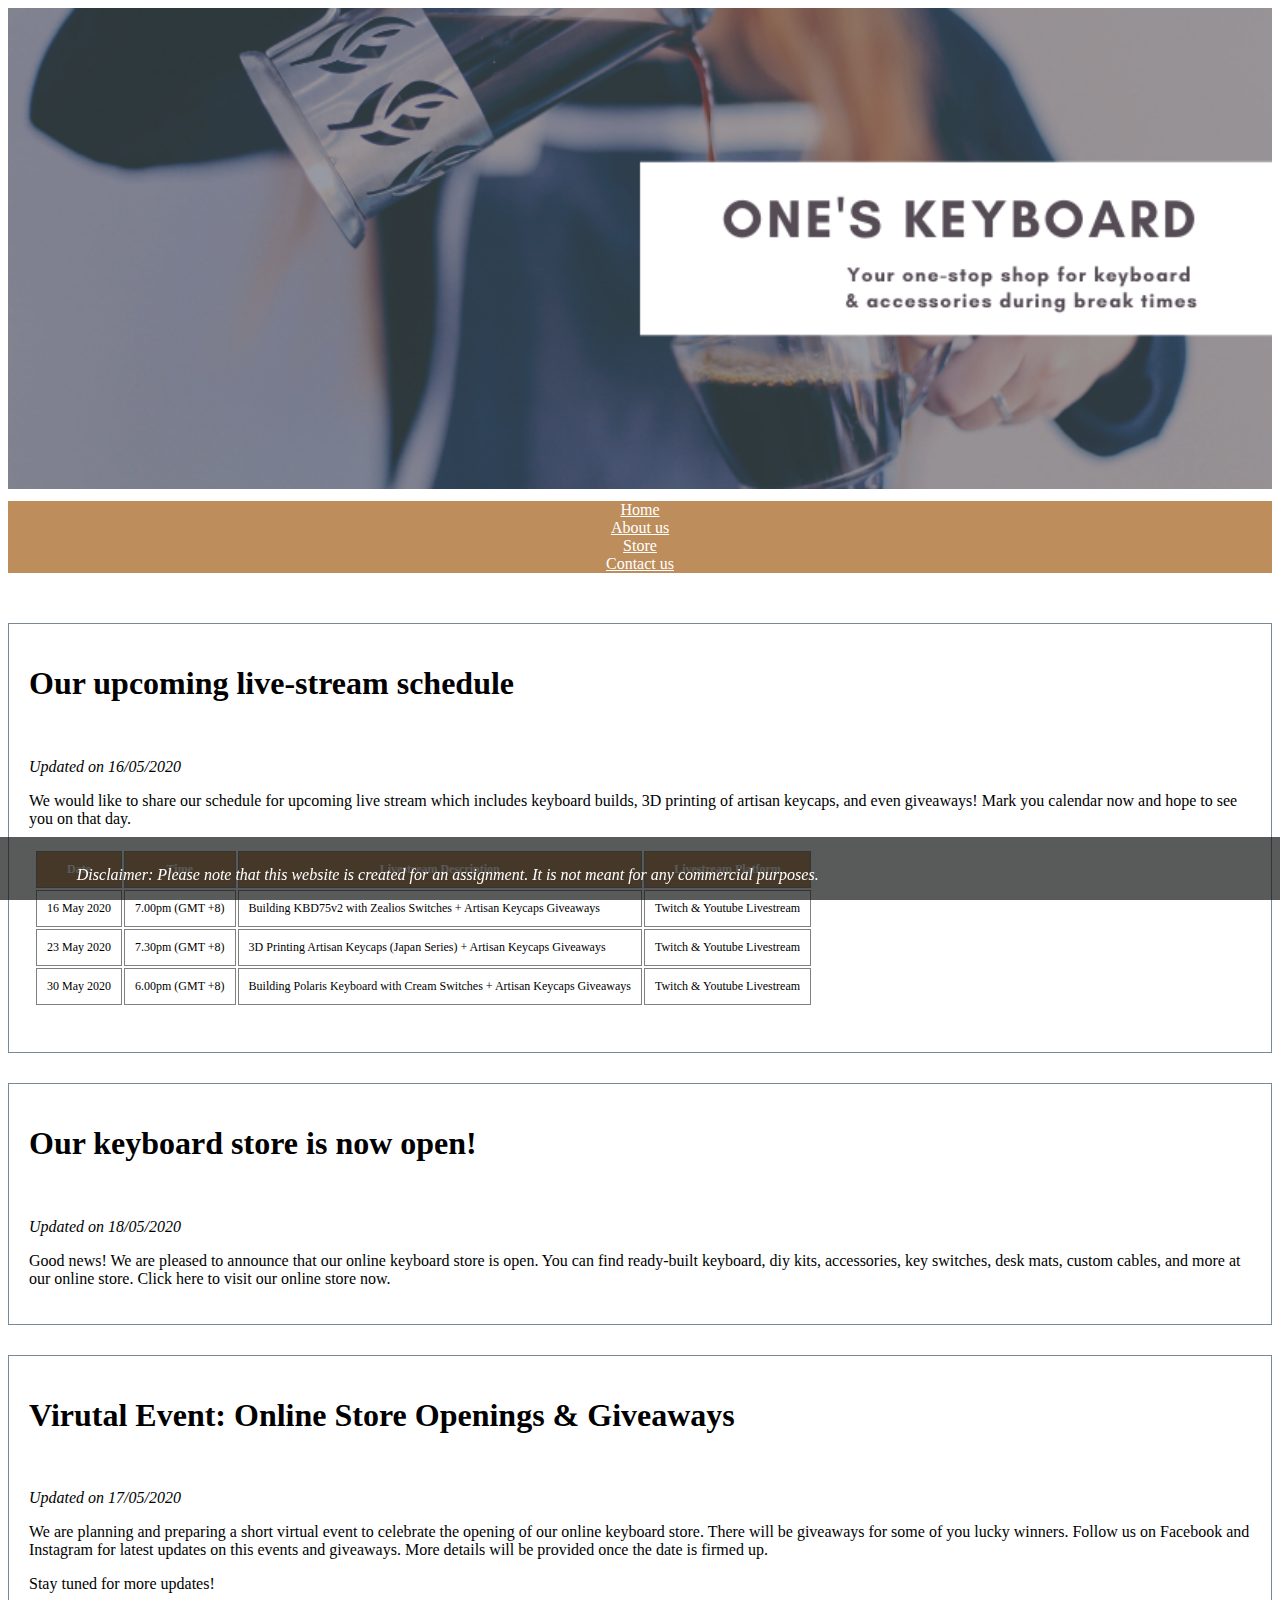
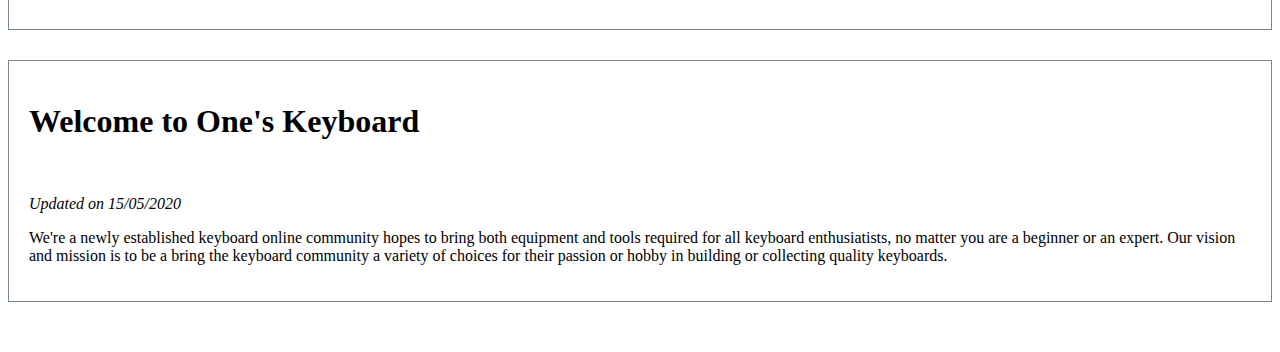
<file: index.html>
<!DOCTYPE html>
<html>
    <head>
        <title>One's Keyboard</title>
        <link rel="stylesheet" href="https://stackpath.bootstrapcdn.com/bootstrap/4.5.0/css/bootstrap.min.css" integrity="sha384-9aIt2nRpC12Uk9gS9baDl411NQApFmC26EwAOH8WgZl5MYYxFfc+NcPb1dKGj7Sk" crossorigin="anonymous">
        <link rel="stylesheet" href="style.css">
    </head>
    <body>
        <div class="container">
            <div class="header">
                <img src="img/homebanner.png" alt="Banner for webpage" id="homebanner">
            </div>

            <div class="row" id="navmenu">
                <div class="col-sm"><a href="index.html">Home</a></div>
                <div class="col-sm"><a href="aboutus.html">About us</a></div>
                <div class="col-sm"><a href="store.html">Store</a></div>
                <div class="col-sm"><a href="contactus.html">Contact us</a></div>
            </div>
            
            <div class="contentarea">
                
                <div class="col-sm">
                    <h1>Our upcoming live-stream schedule</h1><br>
                    <p><em>Updated on 16/05/2020</em></p>
                    <p>We would like to share our schedule for upcoming live stream which includes keyboard builds, 3D printing of artisan keycaps, and even giveaways! Mark you calendar now and hope to see you on that day.</p>
                    <table id="livestreamschedule">
                        <tr>
                            <th>Date</th>
                            <th>Time</th>
                            <th>Livestream Description</th>
                            <th>Livestream Platform</th>
                        </tr>
                        <tr>
                            <td>16 May 2020</td>
                            <td>7.00pm (GMT +8)</td>
                            <td>Building KBD75v2 with Zealios Switches + Artisan Keycaps Giveaways</td>
                            <td>Twitch & Youtube Livestream</td>
                        </tr>
                        <tr>
                            <td>23 May 2020</td>
                            <td>7.30pm (GMT +8)</td>
                            <td>3D Printing Artisan Keycaps (Japan Series) + Artisan Keycaps Giveaways</td>
                            <td>Twitch & Youtube Livestream</td>
                        </tr>
                        <tr>
                            <td>30 May 2020</td>
                            <td>6.00pm (GMT +8)</td>
                            <td>Building Polaris Keyboard with Cream Switches + Artisan Keycaps Giveaways</td>
                            <td>Twitch & Youtube Livestream</td>
                        </tr>
                    </table>
                </div>
                
                <div class="col-sm">
                    <h1>Our keyboard store is now open!</h1><br>
                    <p><em>Updated on 18/05/2020</em></p>
                    <p>
                        Good news! We are pleased to announce that our online keyboard store is open. 
                        You can find ready-built keyboard, diy kits, accessories, key switches, desk mats, custom cables, and more at our online store. 
                        Click here to visit our online store now. 
                    </p>
                </div>
                <div class="col-sm">
                    <h1>Virutal Event: Online Store Openings & Giveaways</h1><br>
                    <p><em>Updated on 17/05/2020</em></p>
                    <p>
                        We are planning and preparing a short virtual event to celebrate the opening of our online keyboard store. There will be giveaways for some of you lucky winners. 
                        Follow us on Facebook and Instagram for latest updates on this events and giveaways. More details will be provided once the date is firmed up. 
                    </p>
                    <p>Stay tuned for more updates!</p>
                </div>
                <div class="col-sm">
                    <h1>Welcome to One's Keyboard</h1><br>
                    <p><em>Updated on 15/05/2020</em></p>
                    <p>
                        We're a newly established keyboard online community hopes to bring both equipment and tools required for all keyboard enthusiatists, no matter you are a beginner or an expert. 
                        Our vision and mission is to be a bring the keyboard community a variety of choices for their passion or hobby in building or collecting quality keyboards. 
                    </p>
                </div>
            </div>
        </div>


        <div class="footer">
            <p><em>Disclaimer: Please note that this website is created for an assignment. It is not meant for any commercial purposes.</em></p>
        </div>
        

    </body>
</html>
</file>
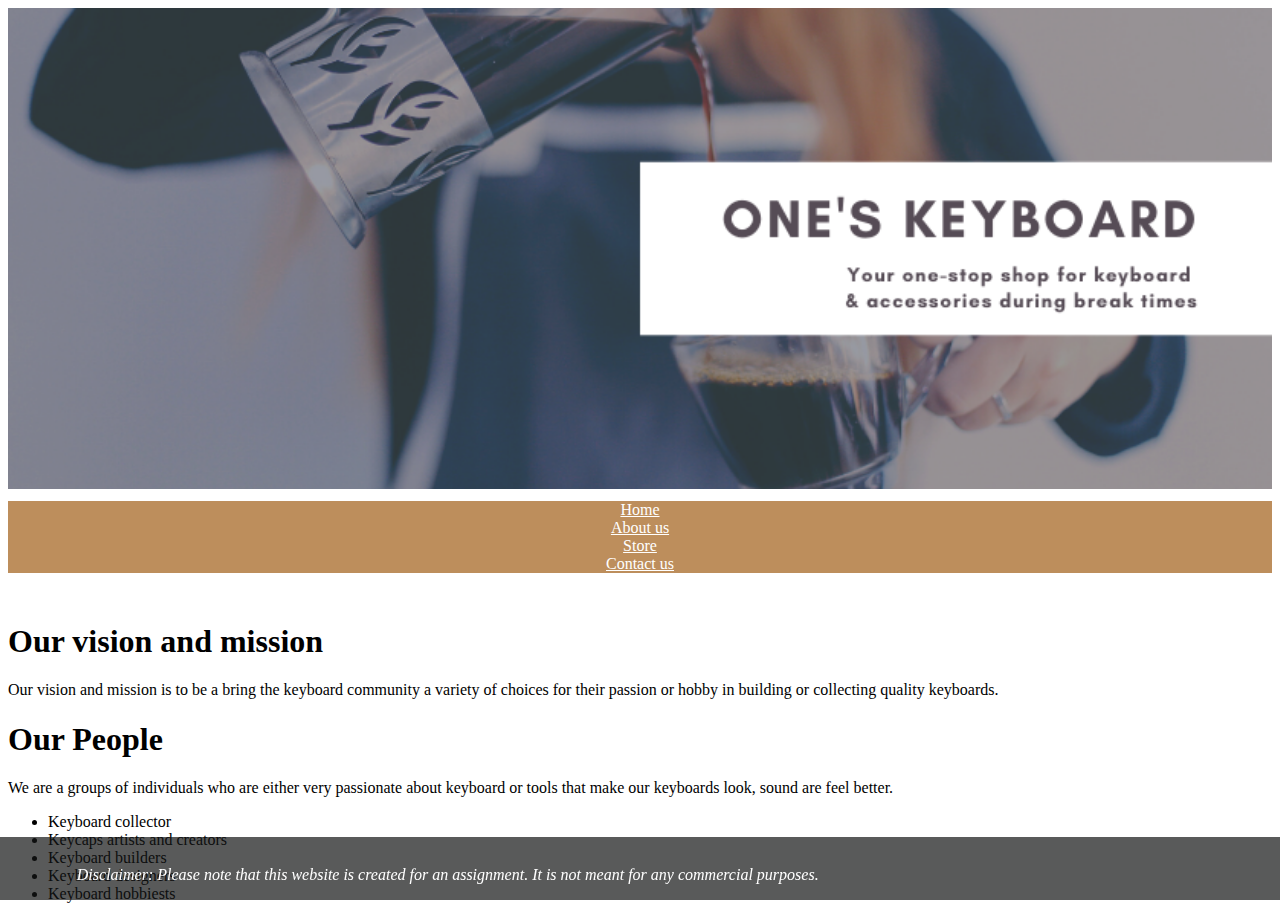
<file: aboutus.html>
<!DOCTYPE html>
<html>
    <head>
        <title>One's Keyboard</title>
        <link rel="stylesheet" href="https://stackpath.bootstrapcdn.com/bootstrap/4.5.0/css/bootstrap.min.css" integrity="sha384-9aIt2nRpC12Uk9gS9baDl411NQApFmC26EwAOH8WgZl5MYYxFfc+NcPb1dKGj7Sk" crossorigin="anonymous">
        <link rel="stylesheet" href="style.css">
    </head>
    <body>
        <div class="container">
            <div class="header">
                <img src="img/homebanner.png" alt="Banner for webpage" id="homebanner">
            </div>

            <div class="row" id="navmenu">
                <div class="col-sm"><a href="index.html">Home</a></div>
                <div class="col-sm"><a href="aboutus.html">About us</a></div>
                <div class="col-sm"><a href="store.html">Store</a></div>
                <div class="col-sm"><a href="contactus.html">Contact us</a></div>
            </div>

            <div class="col-md" id="aboutus">
                <h1>Our vision and mission</h1>
                <p>Our vision and mission is to be a bring the keyboard community a variety of choices for their passion or hobby in building or collecting quality keyboards.</p>

                <h1>Our People</h1>
                <p>We are a groups of individuals who are either very passionate about keyboard or tools that make our keyboards look, sound are feel better.</p>
                <ul>
                    <li>Keyboard collector</li>
                    <li>Keycaps artists and creators</li>
                    <li>Keyboard builders</li>
                    <li>Keyboard designers</li>
                    <li>Keyboard hobbiests</li>
                </ul>
            </div>
            
        </div>

        <div class="footer">
            <p><em>Disclaimer: Please note that this website is created for an assignment. It is not meant for any commercial purposes.</em></p>
        </div>
        

    </body>
</html>
</file>
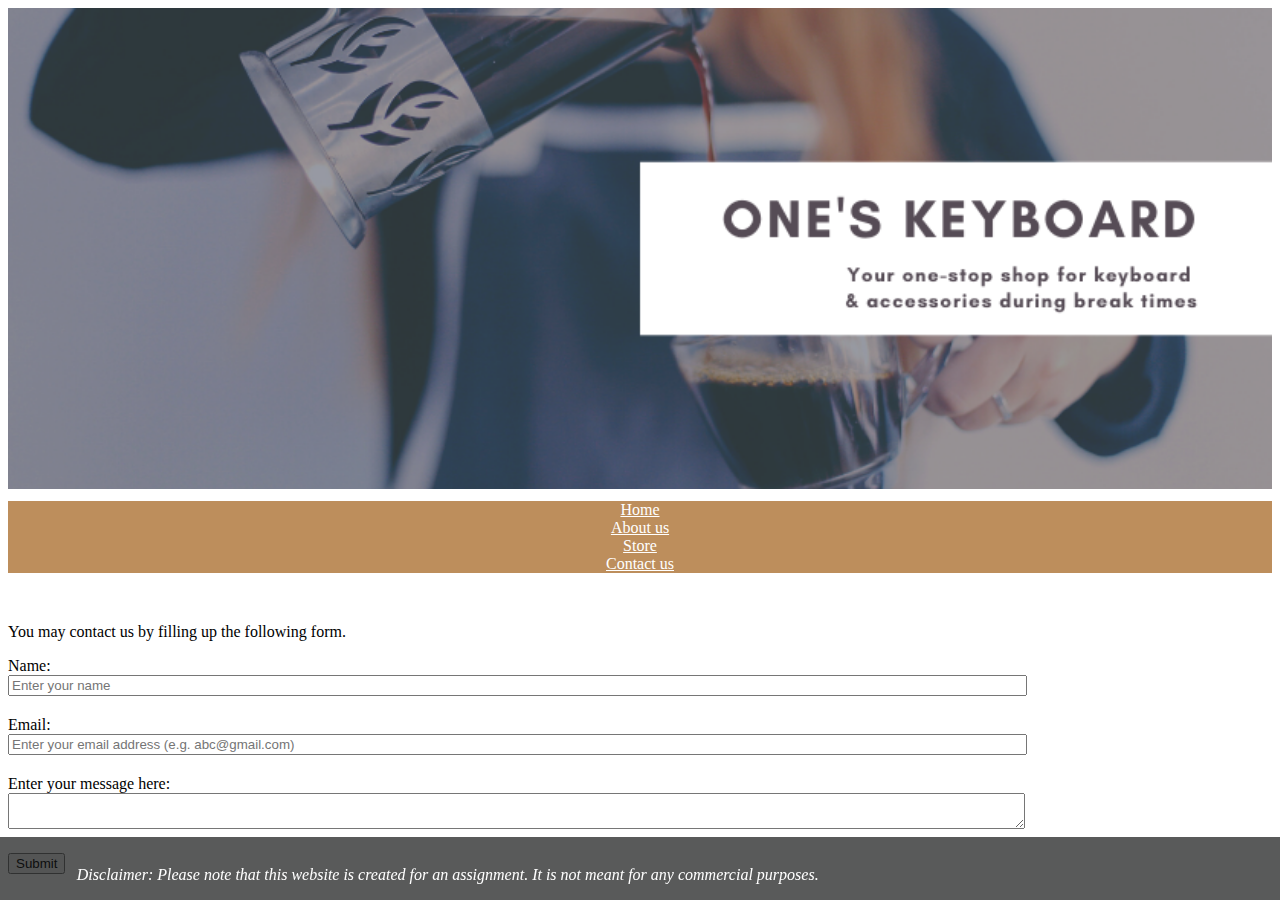
<file: contactus.html>
<!DOCTYPE html>
<html>
    <head>
        <title>One's Keyboard</title>
        <link rel="stylesheet" href="https://stackpath.bootstrapcdn.com/bootstrap/4.5.0/css/bootstrap.min.css" integrity="sha384-9aIt2nRpC12Uk9gS9baDl411NQApFmC26EwAOH8WgZl5MYYxFfc+NcPb1dKGj7Sk" crossorigin="anonymous">
        <link rel="stylesheet" href="style.css">
    </head>
    <body>
        <div class="container">
            <div class="header">
                <img src="img/homebanner.png" alt="Banner for webpage" id="homebanner">
            </div>

            <div class="row" id="navmenu">
                <div class="col-sm"><a href="index.html">Home</a></div>
                <div class="col-sm"><a href="aboutus.html">About us</a></div>
                <div class="col-sm"><a href="store.html">Store</a></div>
                <div class="col-sm"><a href="contactus.html">Contact us</a></div>
            </div>

            <div class="col-md" id="contactus">
                <p>You may contact us by filling up the following form.</p>
                <form>
                    <label for="name">Name:</label><br>
                    <input type="text" id="name" name="name" placeholder="Enter your name" required><br>
                    <label for="email">Email:</label><br>
                    <input type="email" id="email" name="email" placeholder="Enter your email address (e.g. abc@gmail.com)" required><br>
                    <label for="message">Enter your message here:</label><br>
                    <textarea name="message" id="message" form="contactus"></textarea><br>
                    <input type="submit" name="submit" id="submit">
                </form>
            </div>
            
        </div>

        <div class="footer">
            <p><em>Disclaimer: Please note that this website is created for an assignment. It is not meant for any commercial purposes.</em></p>
        </div>

    </body>
</html>
</file>
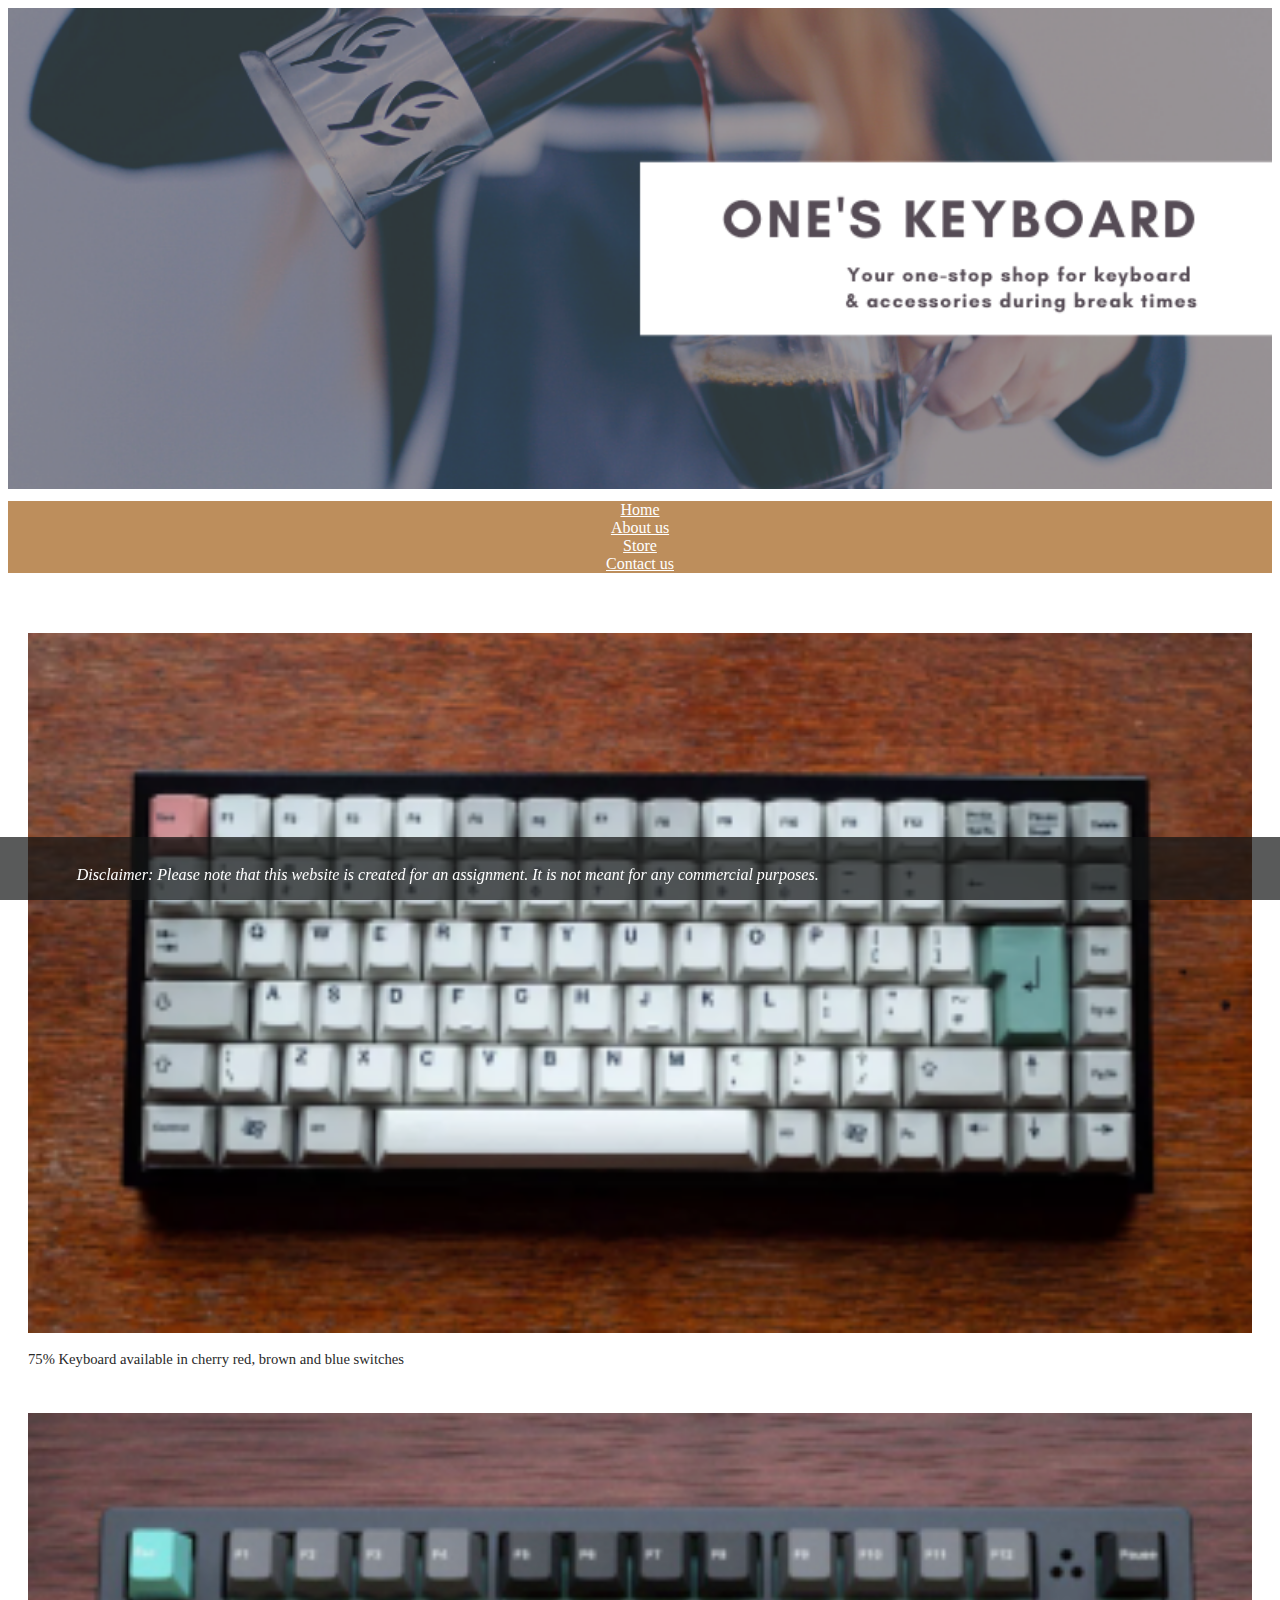
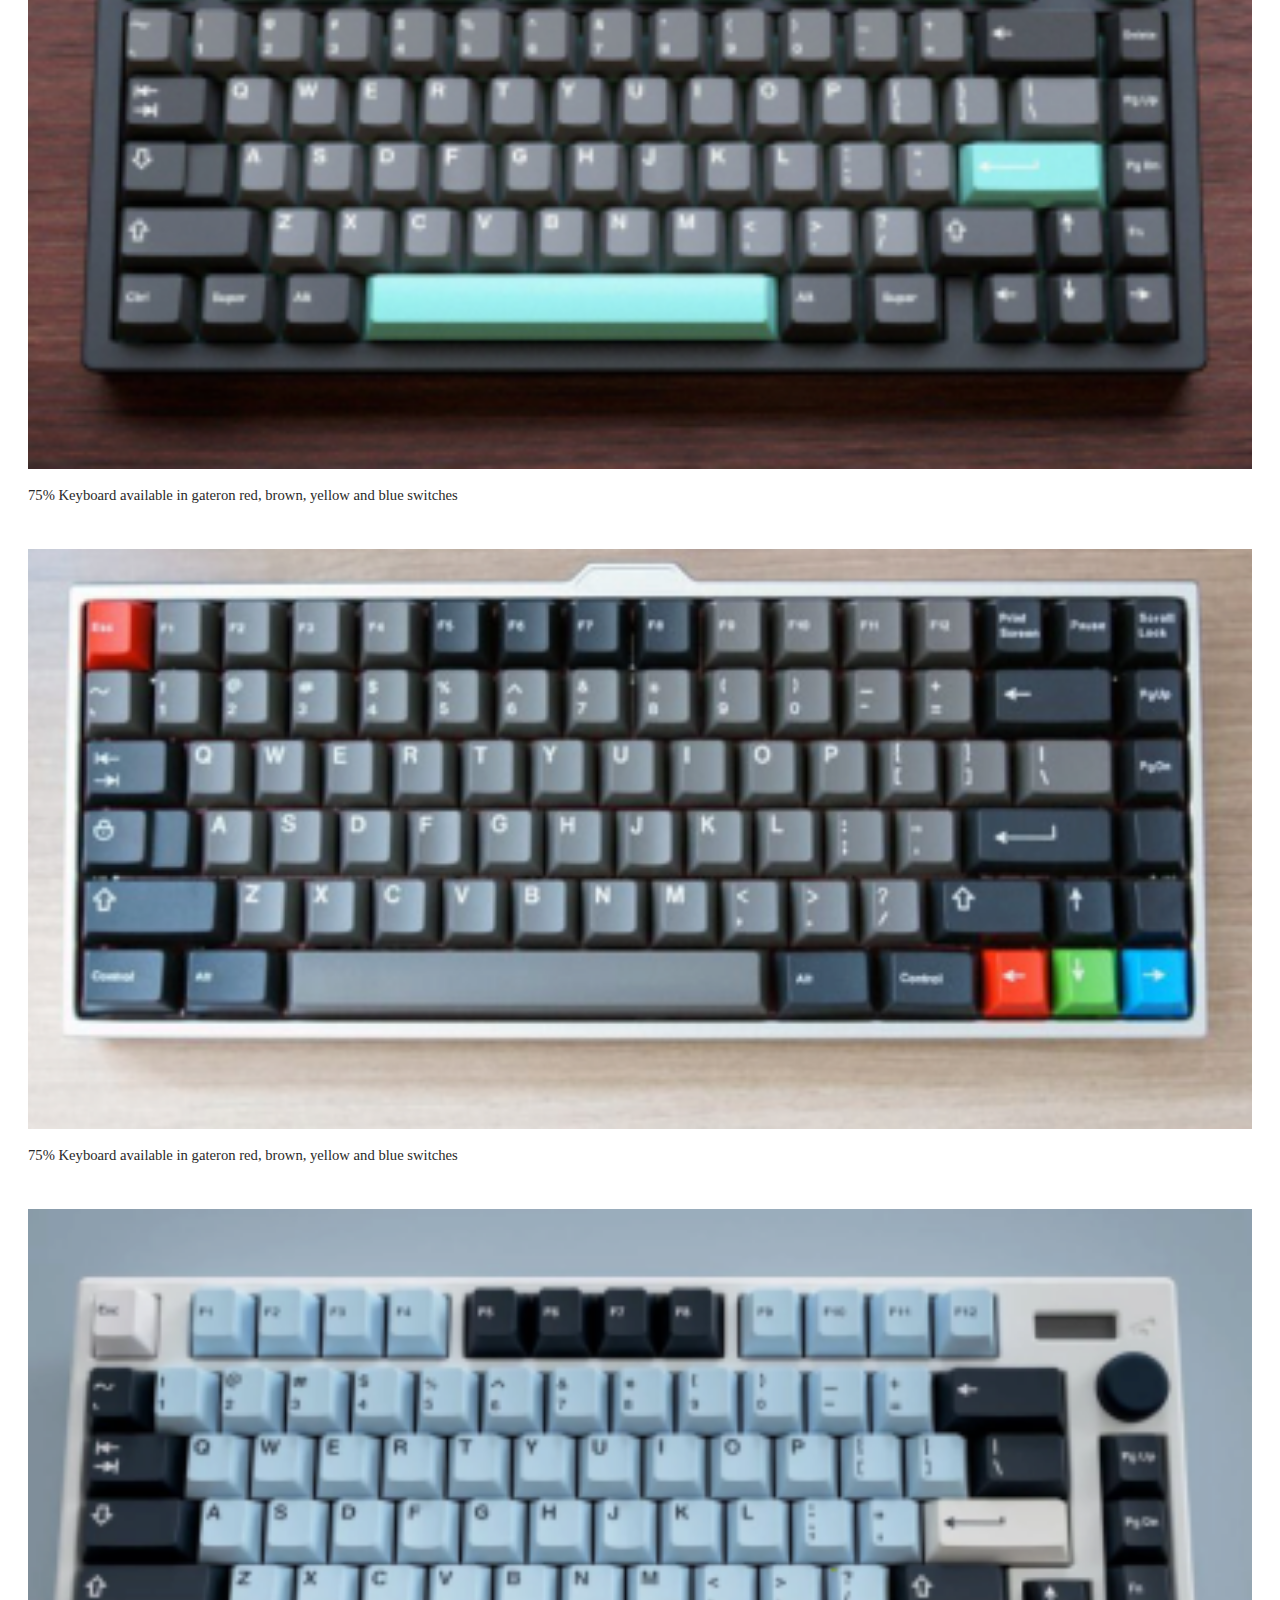
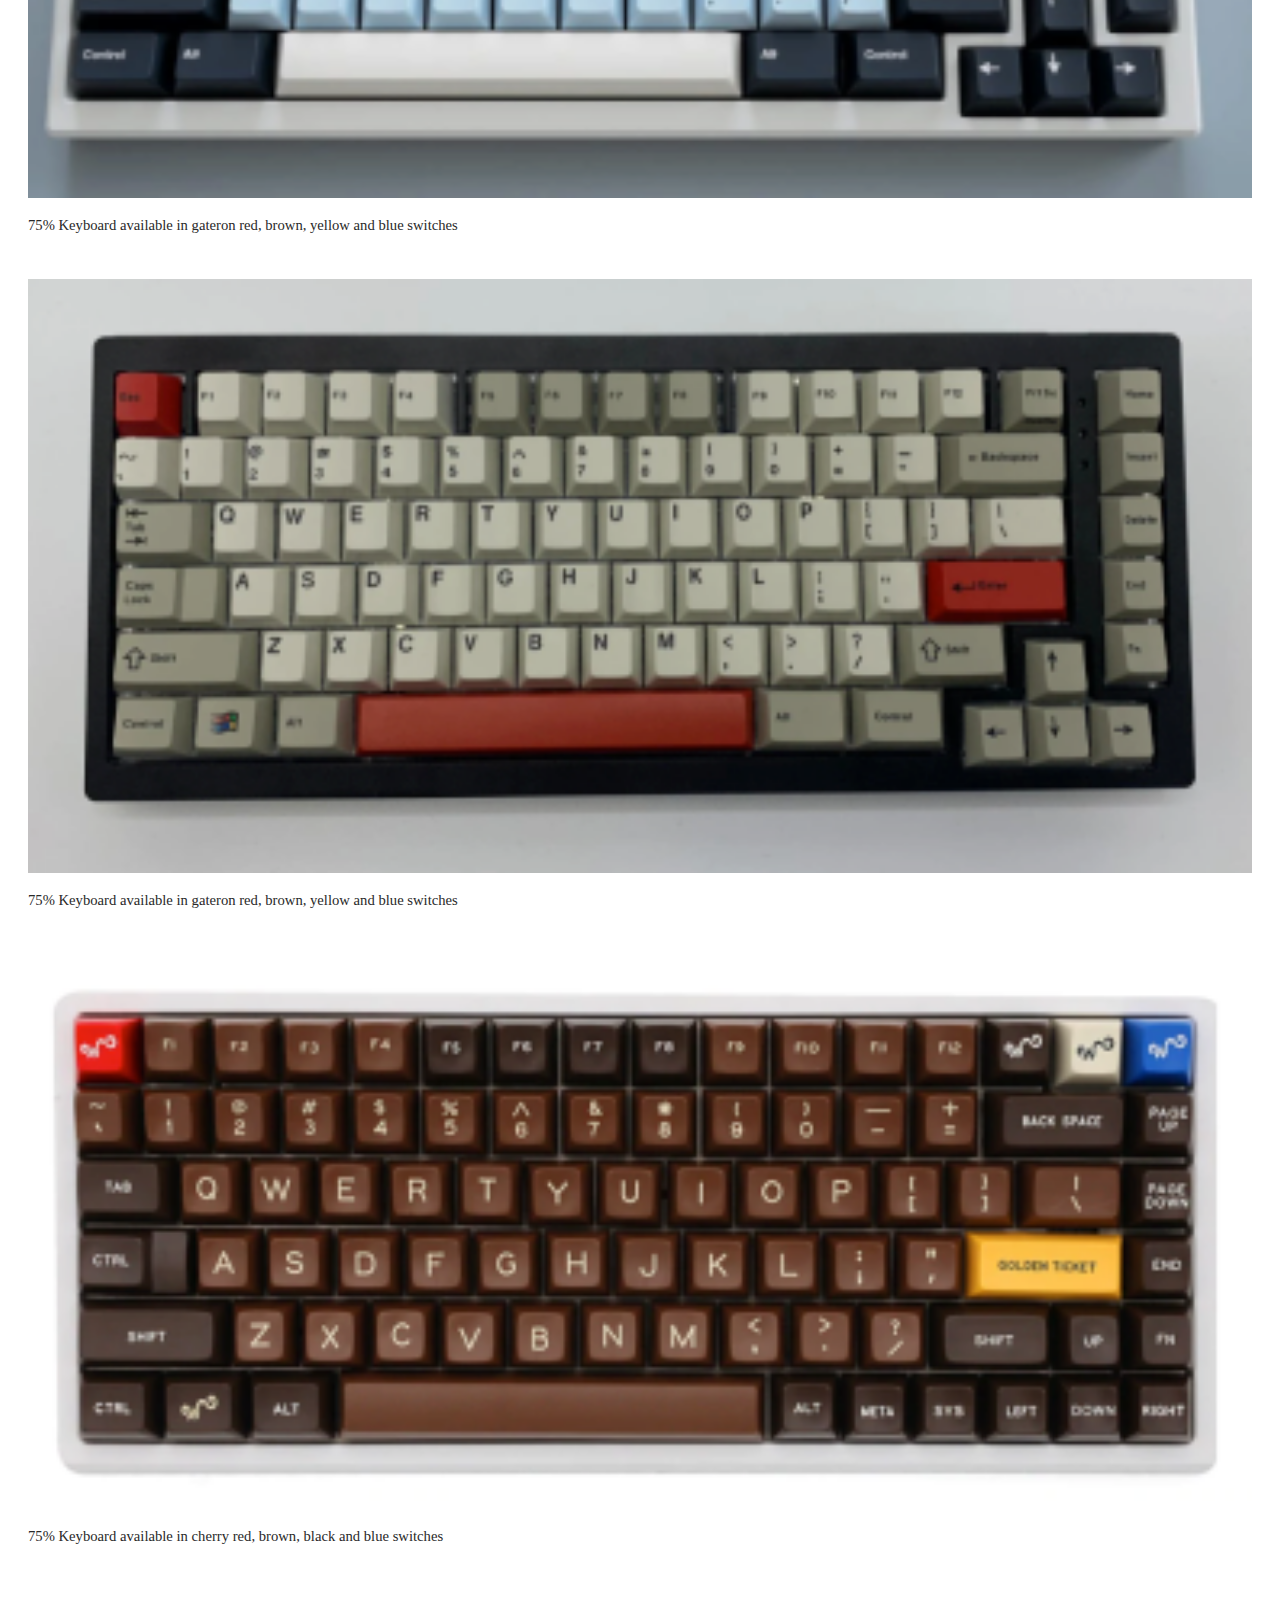
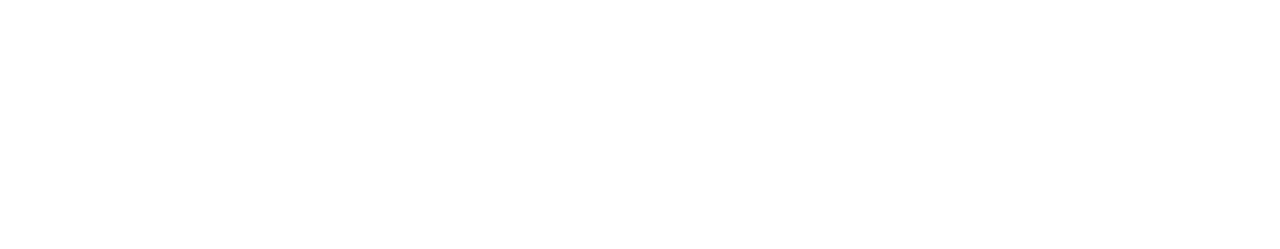
<file: store.html>
<!DOCTYPE html>
<html>
    <head>
        <title>One's Keyboard</title>
        <link rel="stylesheet" href="https://stackpath.bootstrapcdn.com/bootstrap/4.5.0/css/bootstrap.min.css" integrity="sha384-9aIt2nRpC12Uk9gS9baDl411NQApFmC26EwAOH8WgZl5MYYxFfc+NcPb1dKGj7Sk" crossorigin="anonymous">
        <link rel="stylesheet" href="style.css">
    </head>
    <body>
        <div class="container">
            <div class="header">
                <img src="img/homebanner.png" alt="Banner for webpage" id="homebanner">
            </div>

            <div class="row" id="navmenu">
                <div class="col-sm"><a href="index.html">Home</a></div>
                <div class="col-sm"><a href="aboutus.html">About us</a></div>
                <div class="col-sm"><a href="store.html">Store</a></div>
                <div class="col-sm"><a href="contactus.html">Contact us</a></div>
            </div>

            <div class="row" id="storeitems">
                
                <div class="col-sm-3">
                    <img src="img/MKB_1.png" alt="Keyboard Image" id="KB1"><br>
                    <p>75% Keyboard available in cherry red, brown and blue switches</p>
                </div>
                
                <div class="col-sm-3">
                    <img src="img/MKB_2.png" alt="Keyboard Image" id="KB2"><br>
                    <p>75% Keyboard available in gateron red, brown, yellow and blue switches</p>
                </div>
                
                <div class="col-sm-3">
                    <img src="img/MKB_3.png" alt="Keyboard Image" id="KB3"><br>
                    <p>75% Keyboard available in gateron red, brown, yellow and blue switches</p>
                </div>
                
                <div class="col-sm-3">
                    <img src="img/MKB_4.png" alt="Keyboard Image" id="KB4"><br>
                    <p>75% Keyboard available in gateron red, brown, yellow and blue switches</p>
                </div>
                
                <div class="col-sm-3">
                    <img src="img/MKB_5.png" alt="Keyboard Image" id="KB5"><br>
                    <p>75% Keyboard available in gateron red, brown, yellow and blue switches</p>
                </div>
                
                <div class="col-sm-3">
                    <img src="img/MKB_6.png" alt="Keyboard Image" id="KB6"><br>
                    <p>75% Keyboard available in cherry red, brown, black and blue switches</p>
                </div>

                <div class="col-sm-3"></div>
                <div class="col-sm-3"></div>
                <div class="col-sm-3"></div>
                <div class="col-sm-3"></div>
                <div class="col-sm-3"></div>
                <div class="col-sm-3"></div>
                <div class="col-sm-3"></div>
                <div class="col-sm-3"></div>
                <div class="col-sm-3"></div>

            </div>
        </div>

        <div class="footer">
            <p><em>Disclaimer: Please note that this website is created for an assignment. It is not meant for any commercial purposes.</em></p>
        </div>
        

    </body>
</html>
</file>
<file: style.css>
.container {
  width: 100%;
}

#homebanner {
  background-image: url(img\homebanner.png) no-repeat;
  width: 100%;
  height: auto;
  background-size: contain;
}

.footer {
  position: fixed;
  left: 0;
  bottom: 0;
  width: 100%;
  background-color: rgba(19, 20, 20, 0.7);
  padding-left: 6%;
  padding-top: 1%;
  color: white;
}

#navmenu {
  margin-top: 8px;
  margin-bottom: 8px;
  background-color: #bd8e5c;
  text-align: center;
  color: white;
  font-style: bold;
}

.contentarea {
  margin-top: 50px;
  margin-bottom: 50px;
  background-color: white;
}

::selection {
  background: #8fe3a5;
}

.contentarea > div {
  margin-top: 30px;
  padding: 20px;
  border-color: lightslategrey;
  border-style: solid;
  border-width: 1px;
}

#aboutus {
  margin-top: 50px;
}

#storeitems {
  margin-top: 50px;
  box-align: center;
}

#storeitems > div {
  align-content: center;
  margin: 10px;
  padding: 10px;
  font-size: 11pt;
  color: #292929;
}

#contactus {
  margin-top: 50px;
}

#name {
  width: 80%;
  margin-bottom: 20px;
}

#email {
  width: 80%;
  margin-bottom: 20px;
}

#message {
  width: 80%;
  margin-bottom: 20px;
}

a {
  color: white;
}

a:hover {
  color: white;
  background-color: #2b2213;
}

img {
  width: 100%;
  height: auto;
}

#livestreamschedule {
  padding: 5px;
  margin-bottom: 20px;
}

tr, th, td {
  padding: 10px;
  border: solid;
  border-width: 1pt;
  border-color: gray;
  font-size: 9pt;
}

th {
  background-color: #bd8e5c;
  color: white;
}

@media only screen and (max-width: 600px) {
  #name {
    width: 80%;
    margin-bottom: 15px;
    font-size: 10pt;
  }

  #email {
    width: 80%;
    margin-bottom: 15px;
    font-size: 10pt;
  }

  #message {
    width: 80%;
    margin-bottom: 15px;
    font-size: 10pt;
  }
}

/*# sourceMappingURL=style.css.map */
</file>
